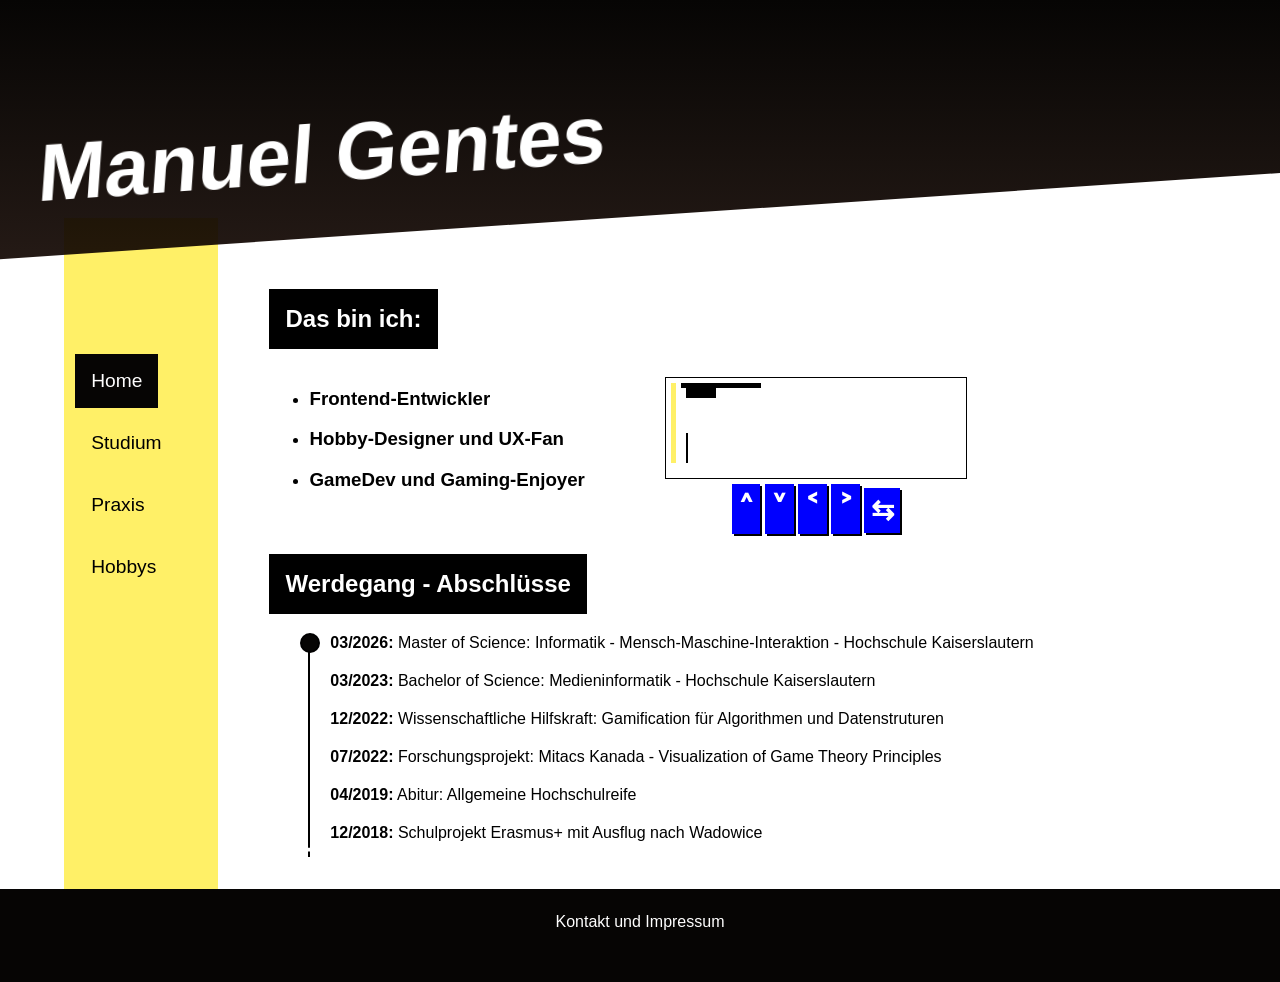
<file: index.html>
<!DOCTYPE html>
<html lang="de">

<head>
    <link rel="stylesheet" href="./main.css">
    <link rel="icon" type="image/x-icon" href="./favicon.ico">
    <meta charset="UTF-8">
    <title>Gentes - Home</title>
</head>

<body>
    <h1 class="title rotate">
        Manuel Gentes
    </h1>
    <div class="layout">

        <div class="nav-triangle">
            <svg xmlns="https://www.w3.org/2000/svg" viewBox="0 0 100 99" preserveAspectRatio="none">
                <polygon fill="white" points="-50,100 100,0 100,100" />
            </svg>
        </div>
        <nav>
            <div class="nav-list">
                <!-- (Templates?) -->
                <a class="active" href="./index.html">Home</a>
                <a href="./studium.html">Studium</a>
                <a href="./praxis.html">Praxis</a>
                <a href="./hobby.html">Hobbys</a>
            </div>
        </nav>
        <main>
            <div class="content">
                <div>
                    <h2>Das bin ich:</h2>
                    <div style="display: flex; flex-direction: row; gap: 5rem;">
                        <ul style="margin: 0;">
                            <li>
                                <h3>Frontend-Entwickler</h3>
                            </li>
                            <li>
                                <h3>Hobby-Designer und UX-Fan</h3>
                            </li>
                            <li>
                                <h3>GameDev und Gaming-Enjoyer</h3>
                            </li>
                        </ul>
                        <div class="gimmick">
                            <canvas style="border: 1px solid black;"></canvas>
                            <div>
                                <button id="mv-btn-up">˄</button>
                                <button id="mv-btn-down">˅</button>
                                <button id="mv-btn-left">˂</button>
                                <button id="mv-btn-right">˃</button>
                                <span></span>
                                <button id="sw-btn">⇆</button>
                            </div>
                        </div>
                    </div>
                </div>
                <div>
                    <h2> Werdegang - Abschlüsse </h2>
                    <div style="display: grid; grid-template-columns: 1fr 25fr; height: 100%;">
                        <div style="height: 100%;">
                            <!-- <img style="margin: unset; position: relative; left: 50%; top: 4%; object-fit: scale-down;"
                                src="./res/timeline-indicator.png"> -->
                        </div>
                        <div class="timeline timeline-main">
                            <span class="timeline-item timeline-point">
                                <strong>03/2026:</strong> Master of Science: Informatik - Mensch-Maschine-Interaktion -
                                Hochschule
                                Kaiserslautern
                                <!-- <img alt="Kurzübersicht Master-Projekte"> -->
                            </span>
                            <span class="timeline-item">
                                <strong>03/2023:</strong> Bachelor of Science: Medieninformatik - Hochschule
                                Kaiserslautern
                                <!-- <img alt="Kurzübersicht Bachelor-Projekte?"> -->
                            </span>
                            <span class="timeline-item">
                                <strong>12/2022:</strong> Wissenschaftliche Hilfskraft: Gamification für Algorithmen und
                                Datenstruturen
                            </span>
                            <span class="timeline-item">
                                <strong>07/2022:</strong> Forschungsprojekt: Mitacs Kanada - Visualization of Game
                                Theory Principles
                            </span>
                            <span class="timeline-item">
                                <strong>04/2019:</strong> Abitur: Allgemeine Hochschulreife
                            </span>
                            <span class="timeline-item" style="padding-bottom: 0;">
                                <strong>12/2018:</strong> Schulprojekt Erasmus+ mit Ausflug nach Wadowice
                            </span>
                            <span class="timeline-dash">
                            </span>
                        </div>
                    </div>
                </div>
            </div>
            <div id="sideContent">
                <img src="./res/SideShow.png" alt="Projektübersicht">
            </div>
        </main>
        <footer class="footer">
            <a href="contact.html">Kontakt und Impressum</a>
            <!-- Privacy & License -->
        </footer>
    </div>
    <script src="minigame-main.js"></script>
</body>

</html>
</file>
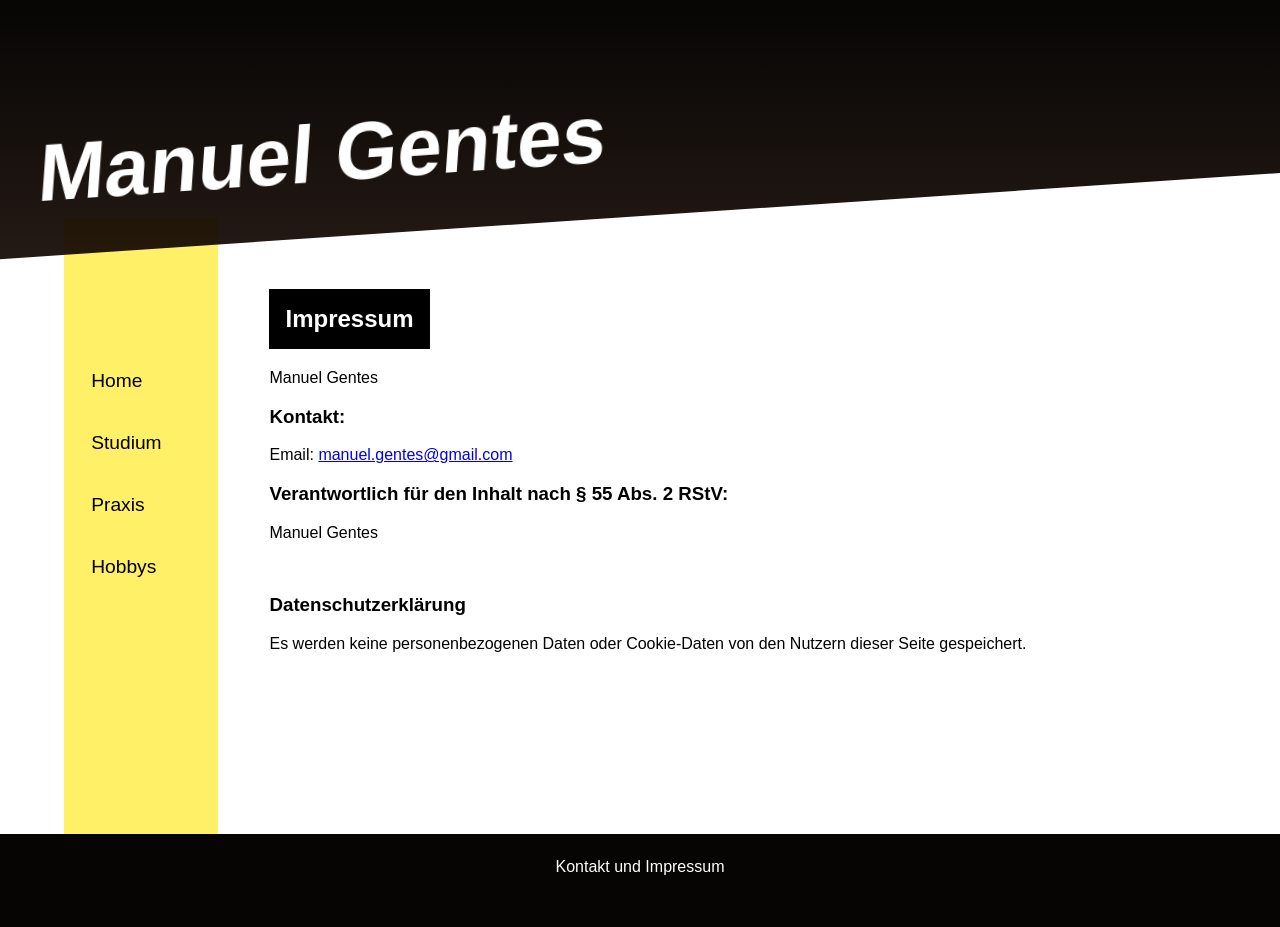
<file: contact.html>
<!DOCTYPE html>
<html lang="de">

<head>
    <link rel="stylesheet" href="./main.css">
    <link rel="icon" type="image/x-icon" href="./favicon.ico">
    <meta charset="UTF-8">
    <title>Gentes - Home</title>
</head>

<body>
    <h1 class="title rotate">
        Manuel Gentes
    </h1>
    <div class="layout">

        <div class="nav-triangle">
            <svg xmlns="https://www.w3.org/2000/svg" viewBox="0 0 100 99" preserveAspectRatio="none">
                <polygon fill="white" points="-50,100 100,0 100,100" />
            </svg>
        </div>
        <nav>
            <div class="nav-list">
                <!-- (Templates?) -->
                <a href="./index.html">Home</a>
                <a href="./studium.html">Studium</a>
                <a href="./praxis.html">Praxis</a>
                <a href="./hobby.html">Hobbys</a>
            </div>
        </nav>
        <main>
            <div class="content">
                <div>
                    <h2>Impressum</h2>
                    <p>Manuel Gentes</p>
                    <h3>Kontakt:</h3>
                    <p>Email: <a href="mailto:manuel(dot)gentes(at)gmail(dot)com">manuel.gentes@gmail.com</a></p>
                    <h3>Verantwortlich für den Inhalt nach § 55 Abs. 2 RStV:</h3>
                    <p>Manuel Gentes</p>
                    <br>
                    <h3>Datenschutzerklärung</h3>
                    <p>Es werden keine personenbezogenen Daten oder Cookie-Daten von den Nutzern dieser Seite gespeichert.</p>
                </div>
            </div>
        </main>
        <footer class="footer">
            <a href="contact.html">Kontakt und Impressum</a>
            <!-- Privacy & License -->
        </footer>
    </div>
</body>

</html>
</file>
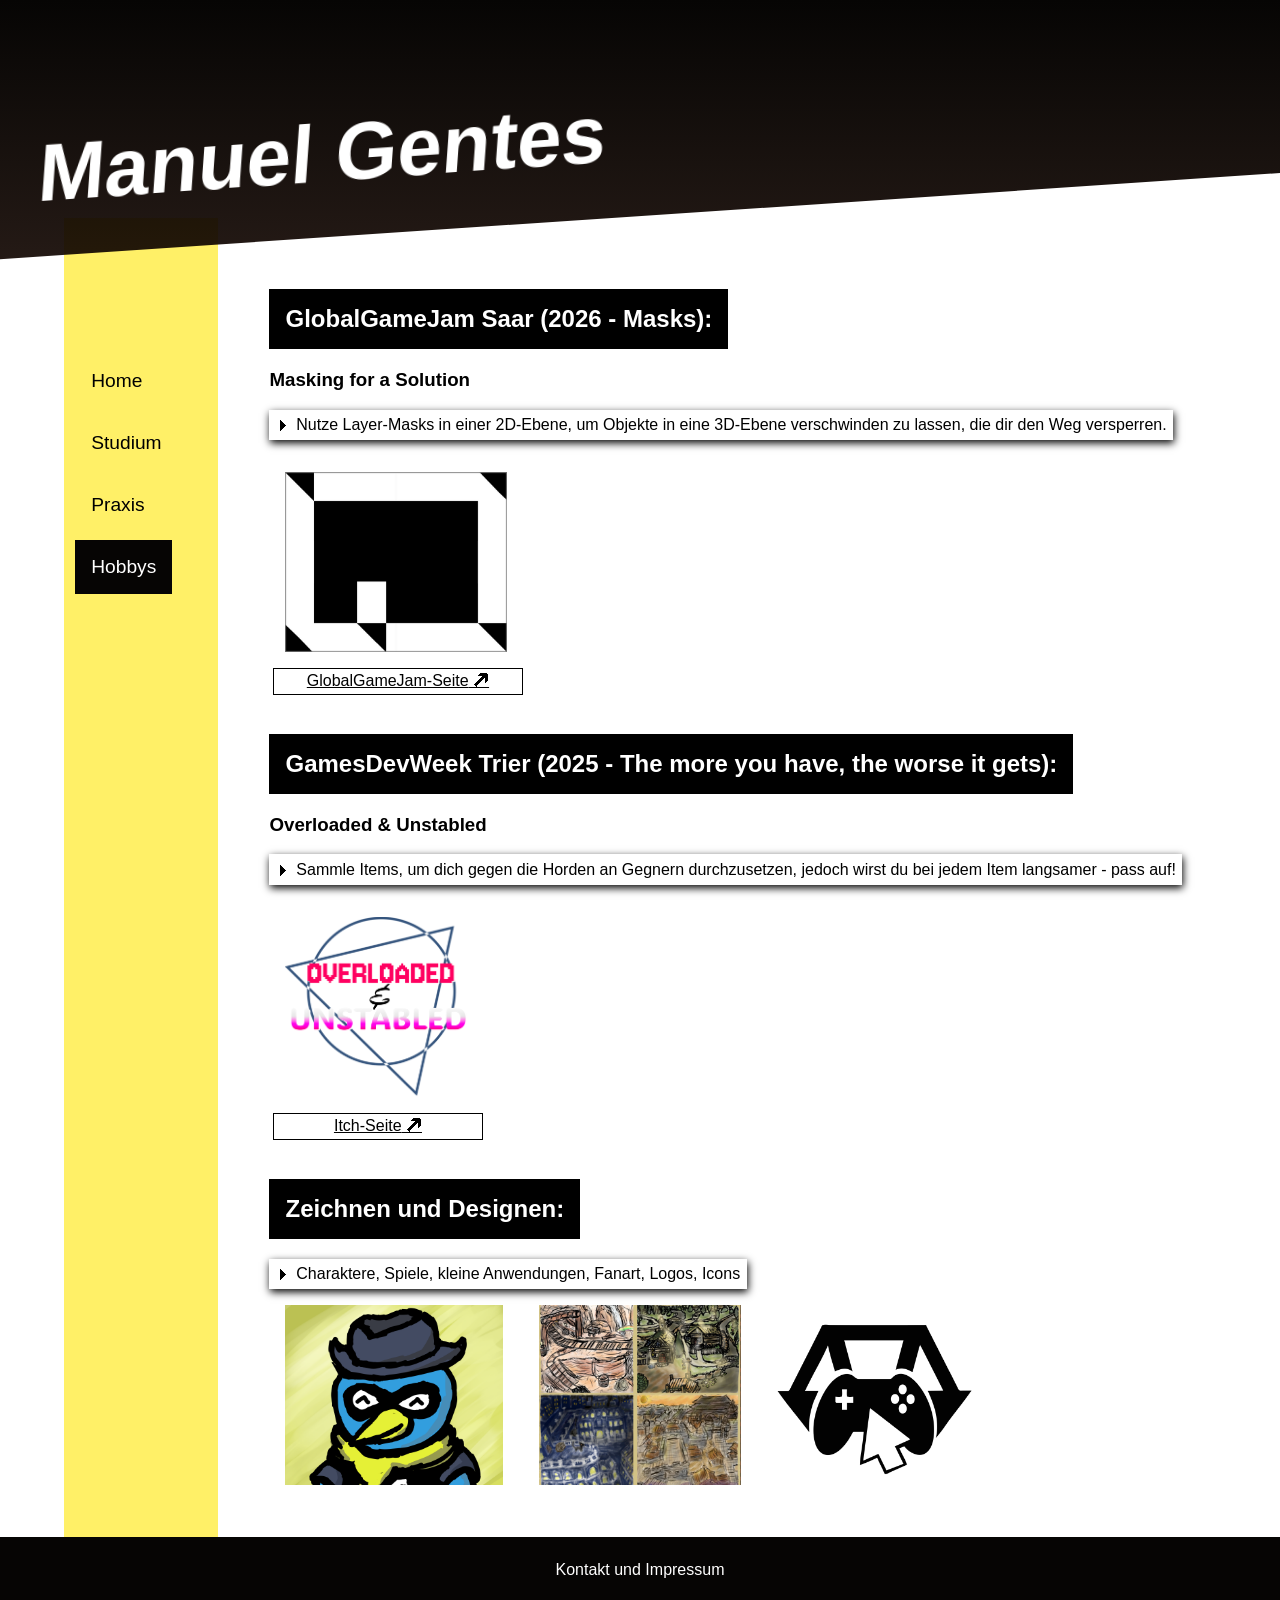
<file: hobby.html>
<!DOCTYPE html>

<head>
    <link rel="stylesheet" href="./main.css">
    <meta charset="UTF-8">
    <link rel="icon" type="image/x-icon" href="./favicon.ico">
    <title>Gentes - Hobbies</title>
</head>

<body>
    <h1 class="title rotate">
        Manuel Gentes
    </h1>
    <div class="layout">

        <div class="nav-triangle">
            <svg xmlns="https://www.w3.org/2000/svg" viewBox="0 0 100 99" preserveAspectRatio="none">
                <polygon fill="white" points="-50,100 100,0 100,100" />
            </svg>
        </div>
        <nav>

            <div class="nav-list">
                <!-- (Templates?) -->
                <a href="./index.html">Home</a>
                <a href="./studium.html">Studium</a>
                <a href="./praxis.html">Praxis</a>
                <a class="active" href="./hobby.html">Hobbys</a>
            </div>
        </nav>
        <main>
            <div class="content">
                <div class="timeline">
                    <div class="project">
                        <h2>GlobalGameJam Saar (2026 - Masks):</h2>
                        <h3>
                            Masking for a Solution
                        </h3>
                        <p class="desc">Nutze Layer-Masks in einer 2D-Ebene, um Objekte in eine 3D-Ebene verschwinden zu
                            lassen, die dir den Weg versperren.</p>
                        <div class="img-link">
                            <img src="./res/MFAS_logo_big.png">
                            <a class="external" href="https://globalgamejam.org/games/2026/maskeraden-3"
                                target="_blank">GlobalGameJam-Seite</a>
                        </div>
                    </div>
                    <div class="project">
                        <h2>GamesDevWeek Trier (2025 - The more you have, the worse it gets):</h2>
                        <h3>
                            Overloaded & Unstabled
                        </h3>
                        <p class="desc">Sammle Items, um dich gegen die Horden an Gegnern durchzusetzen, jedoch wirst du
                            bei jedem Item langsamer - pass auf!</p>
                        <div class="img-link">
                            <img src="./res/OverloadedLogo.png">
                            <a class="external" href="https://m-gentes.itch.io/overloadedandunstabled"
                                target="_blank">Itch-Seite</a>
                        </div>
                    </div>
                    <div class="project">
                        <h2>Zeichnen und Designen:</h2>
                        <div>
                            Charaktere, Spiele, kleine Anwendungen, Fanart, Logos, Icons
                        </div>
                        <img src="./res/Peng Mac Gun.png">
                        <img src="./res/PathPictures.png">
                        <img src="./res/GamingLogoBsp.png">
                    </div>
                </div>
            </div>
        </main>
        <footer class="footer">
            <a href="contact.html">Kontakt und Impressum</a>
            <!-- Privacy & License ? -->
        </footer>
    </div>
</body>
</file>
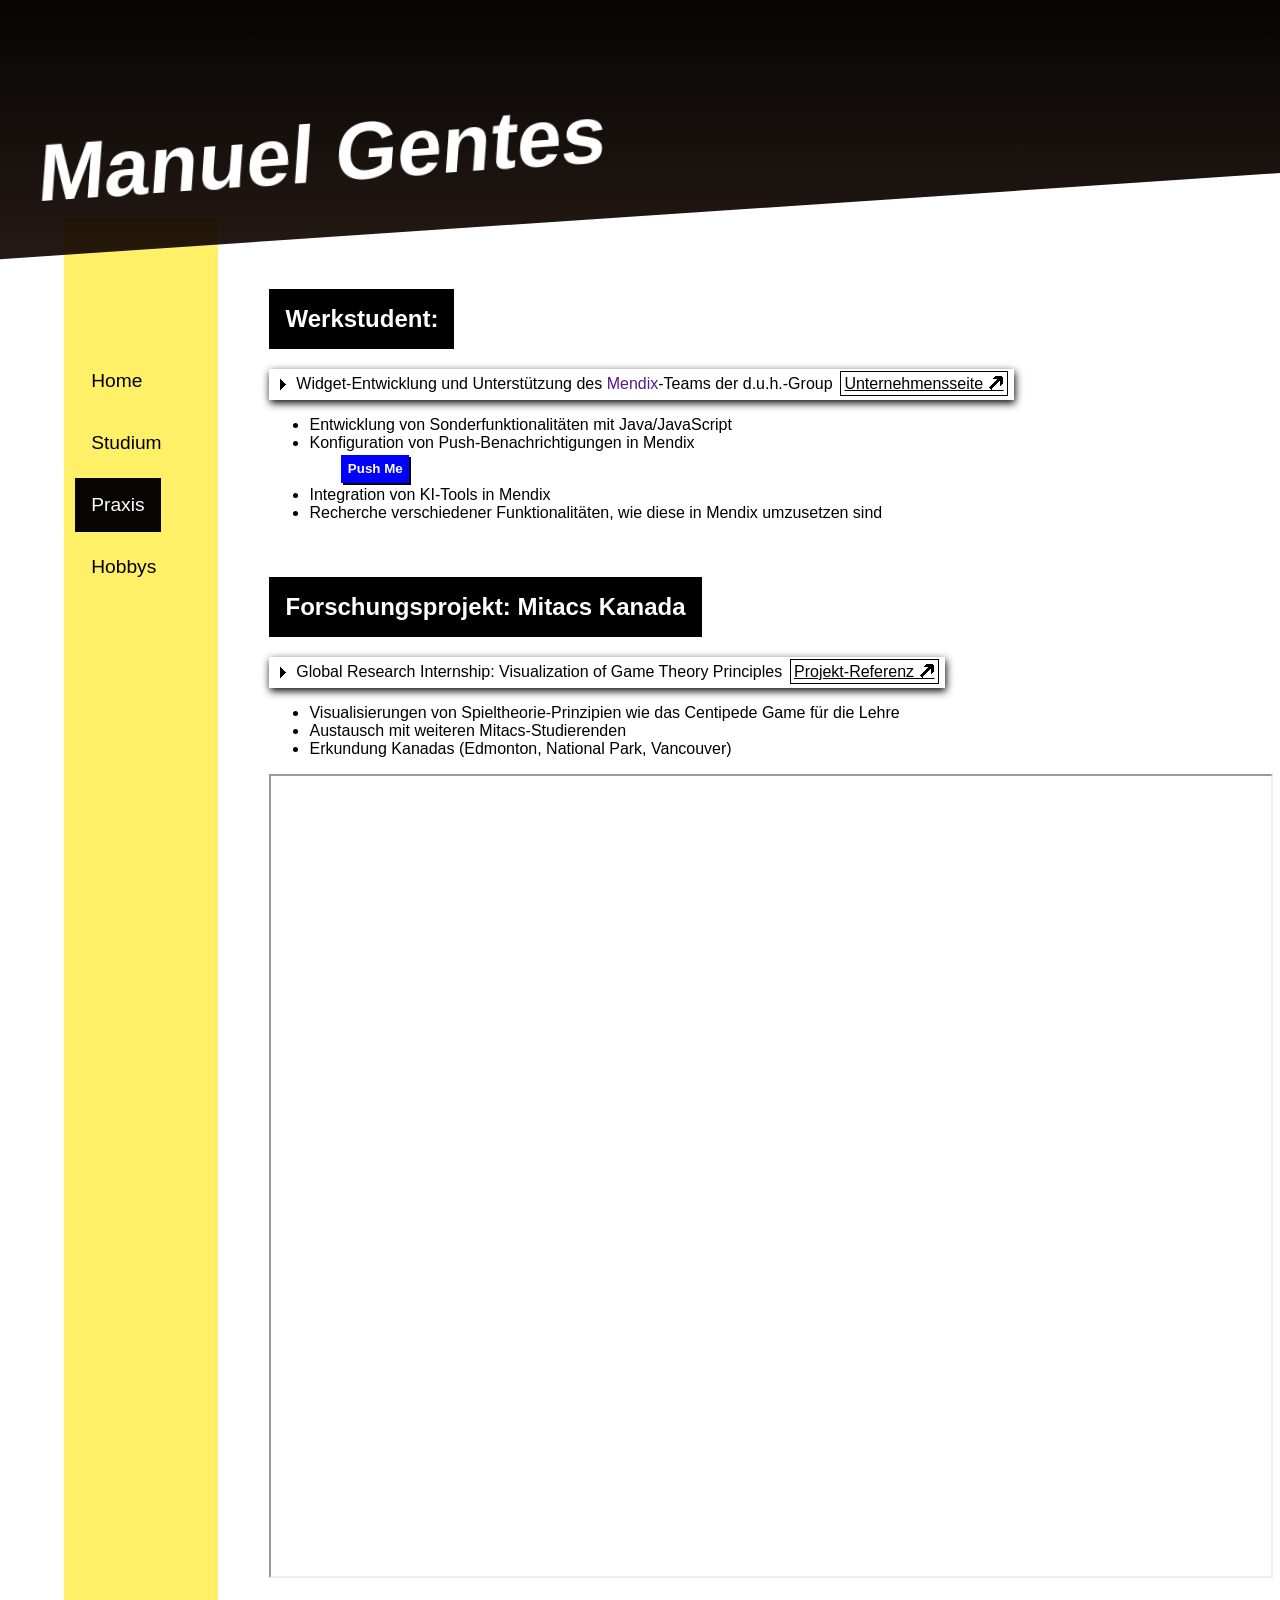
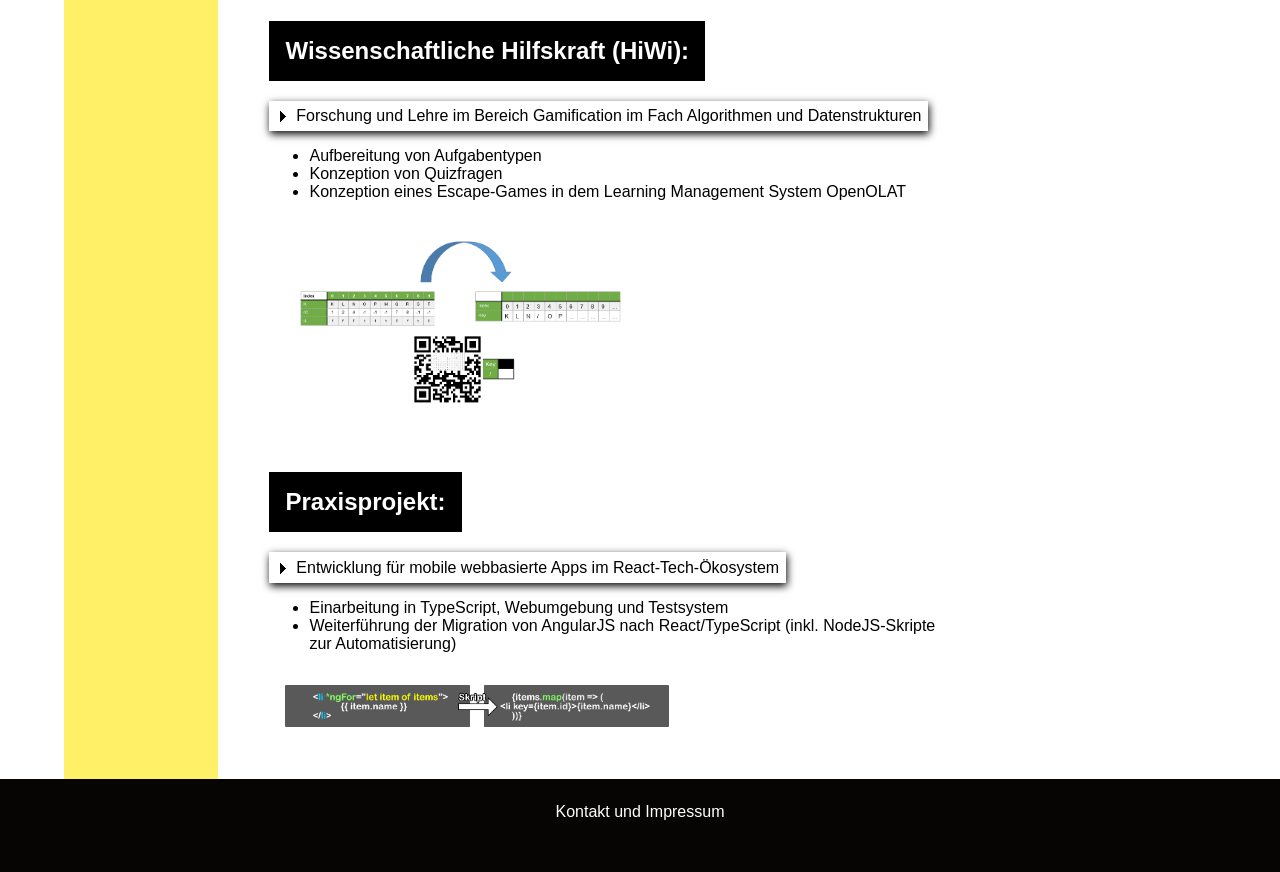
<file: praxis.html>
<!DOCTYPE html>

<head>
    <link rel="stylesheet" href="./main.css">
    <meta charset="UTF-8">
    <link rel="icon" type="image/x-icon" href="./favicon.ico">
    <title>Gentes - Praxis</title>
</head>

<body>
    <h1 class="title rotate">
        Manuel Gentes
    </h1>
    <div class="layout">

        <div class="nav-triangle">
            <svg xmlns="https://www.w3.org/2000/svg" viewBox="0 0 100 99" preserveAspectRatio="none">
                <polygon fill="white" points="-50,100 100,0 100,100" />
            </svg>
        </div>
        <nav>

            <div class="nav-list">
                <!-- (Templates?) -->
                <a href="./index.html">Home</a>
                <a href="./studium.html">Studium</a>
                <a class="active" href="./praxis.html">Praxis</a>
                <a href="./hobby.html">Hobbys</a>
            </div>
        </nav>
        <main>
            <div class="content">
                <div class="timeline">
                        <div class="project">
                            <h2>Werkstudent:</h2>
                            <div>
                                Widget-Entwicklung und Unterstützung des <a style="color: #551A8B; cursor: help;" title="Mendix ist eine (externe) Low-Code-Entwicklungsumgebung, die auf Java basiert">Mendix</a>-Teams der d.u.h.-Group <a class="external" target="_blank" href="https://www.duh-group.com/de/software/individualsoftware-mendix/">Unternehmensseite</a>
                            </div>
                            <ul>
                                <li>
                                    Entwicklung von Sonderfunktionalitäten mit Java/JavaScript
                                </li>
                                <li>
                                    Konfiguration von Push-Benachrichtigungen in Mendix
                                </li>
                                <button id="notify" title="Push-Demo">Push Me</button>
                                <li>
                                    Integration von KI-Tools in Mendix
                                </li>
                                <li>
                                    Recherche verschiedener Funktionalitäten, wie diese in Mendix umzusetzen sind
                                </li>
                            </ul>
                            <!-- <img> -->
                        </div>
                        <div class="project">
                            <h2>Forschungsprojekt: Mitacs Kanada</h2>
                            <div>Global Research Internship: Visualization of Game Theory Principles <a class="external" href="https://oscar.athabascau.ca/research.html" target="_blank">Projekt-Referenz</a></div>
                            <ul>
                                <li>Visualisierungen von Spieltheorie-Prinzipien wie das Centipede Game für die Lehre</li>
                                <li>Austausch mit weiteren Mitacs-Studierenden</li>
                                <li>Erkundung Kanadas (Edmonton, National Park, Vancouver)</li>
                            </ul>
                            <iframe width="1000" height="800" src="https://fuhualin.github.io/RPSGame/html/rps_game.html?random=true&habitMoveCounter=true&pr_util1=1&pr_util2=-1&sr_util1=-1&sr_util2=1&sp_util1=1&sp_util2=-1&rp_util1=-1&rp_util2=1&rs_util1=1&rs_util2=-1&ps_util1=-1&ps_util2=1">
                            </iframe>
                        </div>
                        <div class="project">
                            <h2>Wissenschaftliche Hilfskraft (HiWi):</h2>
                            <div>
                                Forschung und Lehre im Bereich Gamification im Fach Algorithmen und Datenstrukturen
                            </div>
                            <ul>
                                <li>Aufbereitung von Aufgabentypen</li>
                                <li>Konzeption von Quizfragen</li>
                                <li>Konzeption eines Escape-Games in dem Learning Management System OpenOLAT</li>
                            </ul>
                            <img src="./res/ALDS-Escape-Bsp.png">
                        </div>
                        <div class="project">
                            <h2>Praxisprojekt:</h2>
                            <div>
                                Entwicklung für mobile webbasierte Apps im React-Tech-Ökosystem
                            </div>
                            <ul>
                                <li>Einarbeitung in TypeScript, Webumgebung und Testsystem</li>
                                <li>Weiterführung der Migration von AngularJS nach React/TypeScript (inkl. NodeJS-Skripte zur Automatisierung)</li>
                            </ul>
                            <img style="max-width: 30vw;" src="./res/Angular migration.png">
                        </div>
                </div>
            </div>
        </main>
        <footer class="footer">
            <a href="contact.html">Kontakt und Impressum</a>
            <!-- Erreichbar unter: ? -->
            <!-- Privacy & License ? -->
        </footer>
    </div>
</body>

<script>
    
const button = document.querySelector("#notify");
var logs = ""

function notify() {
    
      const n = new Notification(`Ein kleiner Push kann nicht schaden.`, {
        tag: "soManyNotifications",
      });
}

button.addEventListener("click", () => {
  if (Notification?.permission === "granted") {
    logs = `The site has permission to show notifications. Showing notifications.\n`;
    notify();
  } else if (Notification?.permission !== "denied") {
    logs = "Requesting notification permission.\n";
    // If the user hasn't told if they want to be notified or not
    // Note: because of Chrome, we are not sure the permission property
    // is set, therefore it's unsafe to check for the "default" value.
    Notification.requestPermission().then((status) => {
      // If the user said okay
      if (status === "granted") {
        logs =
          "User granted the permission. Sending notifications.\n";
        notify();
      } else {
        // Otherwise, we can fallback to a regular modal alert
        logs = `User denied the permission request.\n`;
      }
    });
  } else {
    // If the user refuses to get notified, we can fallback to a regular modal alert
    logs = `The site does not have permission to show notifications.\n`;
  }

  console.log(logs)

});
</script>
</file>
<file: main.css>
* {
    font-family: Arial, Tahoma, Verdana, sans-serif;
    --dark: #060504;
    --yellow: #FFF067;
}

/* Check overflow */
/* * {
    outline: 1px solid red;
} */

body {
    margin: 0px;
    display: flex;
    flex-direction: column;
    width: 100%;
    height: 100%;
}

.layout {
    display: grid;
    grid-template-areas:
        "header header"
        "nav content"
        "footer footer";
    grid-template-columns: 0.8fr 3fr;
    height: 100%;
    max-width: 100%;

    /* fill missing */
    height: 100vh;
    grid-template-rows: auto 5fr auto;

    @media (width <=1000px) {
        column-gap: 5rem;

    }
}


.nav-triangle {
    color: white;
    position: relative;
    /* height: max(301px, 20vh); */
    height: clamp(301px, 12vh, 50rem);
    background-image: linear-gradient(var(--dark), #291d18);
    grid-area: header;
}

.layout nav {
    grid-area: nav;
    height: 100%;
    background-color: var(--yellow);
    mix-blend-mode: multiply;
    width: 12vw;
    min-width: 8rem;
    margin-left: 4rem;
    padding-top: 8rem;
    margin-top: -5.2rem;
}

.layout footer {
    grid-area: footer;
    background-color: var(--dark);
    padding: 1.5rem;
    height: max(5vh, 20%);
    /* width: 100vw; */
    color: white;
    text-align: center;
    z-index: 100;
    /* padding-bottom: 100%; */
}

.layout main {
    grid-area: content;
    height: 100%;
}

h2,
.heading,
.nav-list a,
strong {
    font-family: "Arial Rounded MT Bold", Arial;
}

h2 {
    padding: 1rem;
    background-color: black;
    color: white;
    min-width: fit-content;
    max-width: 10vw;
}

.absolute {
    position: absolute;
    padding-top: 8rem;
}

.sticky {
    position: sticky;
}

.nav-list {
    /* position: absolute;
            top: 160px;
            left: 20%; */
    /* height: 100vh; */
    display: flex;
    flex-direction: column;
    margin-left: 2rem;
    top: 180px;
    position: sticky;

    padding-left: 1.2rem;

    /* gap: 1.2rem; */
    a {
        padding: 1rem;
        font-size: 1.2em;
        text-decoration: none;
        color: black;
        margin-left: min(-2.5rem, -2vw);
        margin-top: 0.5rem;
    }

    /* a:before {
                content: '▶';
                position: absolute;
                left: 16px;
            } */

    a:hover,
    a:active,
    a.active {
        background-color: var(--dark);
        color: white;
        cursor: pointer;
        width: fit-content;
    }
}

svg {
    position: absolute;
    bottom: 0;
    width: 100%;
    height: 10vw;
    /* set height to pixels if you want angle to change with screen width */
}

.title {
    /* all: unset; */
    position: absolute;
    /* top: 12vh; */
    top: min(12vh, 7rem);
    color: white;
    font-weight: bold;
    font-size: 5em;
    font-family: "Arial Rounded MT Bold", Arial;
    left: 3vw;
    margin: 0px;
    z-index: 100;
}

/* @media only screen and (max-width: 700px) {
    .title {
        top: 8vh;
    }
} */

.content {
    display: flex;
    flex-direction: column;
    position: relative;
    top: -2rem;
    /* padding-left: 1rem; */
}

.timeline {
    display: flex;
    flex-direction: column;
    gap: 1.2rem;
}

.rotate {

    transform: rotate(-4deg) skew(3.0rad);

    /* Safari */
    -webkit-transform: rotate(-4deg) skew(3.0rad);

    /* Firefox */
    -moz-transform: rotate(-4deg) skew(3.0rad);

}

.timeline.project {
    display: flex;
    flex-direction: column;
}

.project>div:not(.img-link),
.desc {
    box-shadow: 1px 3px 8px black;
    padding: 0.4rem;
    width: fit-content;

    &::before {
        content: "⏵ ";
    }
}

/* .desc::before {
    content: "⏵ ";
} */

main img {
    margin: 1rem;
    max-height: 20vh;
}

.img-link {
    display: flex;
    flex-direction: column;
    align-content: center;
    width: fit-content;
    text-align: center;
}

.external {
    color: black;
    cursor: pointer;
    border: 1px solid black;
    padding: 0.2rem;
    margin-left: 0.2rem;
}

.external:hover {
    background-color: black;
    color: white;
}

.external::after {
    content: " 🡵";
}

#notify {
    background-color: blue;
    color: white;
    cursor: pointer;
    padding: 0.4rem;
    font-weight: bold;
    border: none;
    box-shadow: 2px 2px black;
}

#notify {
    margin-left: 2rem;
    margin-top: 0.2rem;
    margin-bottom: 0.2rem;
}

#notify:hover,
.gimmick>div>button:hover {
    background-color: #5858ff;
}

.gimmick>div>button {
    background-color: blue;
    color: white;
    cursor: pointer;
    padding: 0.4rem;
    font-weight: bold;
    border: none;
    box-shadow: 2px 2px black;
    font-size: 2rem;
    max-height: 5rem;
}

.gimmick {
    /* position: absolute;
    left: 2rem;
    top: 0; */
    display: flex;
    flex-direction: column;
    align-items: center;
    gap: 0.3rem;
    margin-top: 0.5rem;
}

.timeline>.timeline-item {
    position: relative;
    border-left: 2px solid black;
    padding: 0 0 20px 20px;

    &.timeline-point::before {
        position: absolute;
        width: 16px;
        height: 16px;
        top: -1px;
        left: -10px;
        content: "";
        border: 2px solid black;
        background-color: var(--dark);
        border-radius: 20px;
    }
}

.timeline-dash {
    position: relative;
    border-left: 2px dashed black;
    padding: 0 0 15px 15px;
}

.timeline.timeline-main {
    gap: 0px;
}

.timeline li {
    max-width: 50vw;
}

#sw-btn {
    font-size: 1.76rem;
}

#sideContent {
    position: absolute;
    top: 143px;
    height: 90vh;
    right: 0;
    border-left: 10px solid var(--dark);
    padding: 2rem 0;

    @media (width < 1500px) {
        display: none;
    }

    @media (height >= 960px) {
        padding: 0;
        height: 88vh;
        top: 13vh;
    }
}

#sideContent img {
    width: 100%;
    height: 100%;
    max-height: 100%;
    margin: 0;
}

footer a {
    color: #fff;
    text-decoration: none;
    padding: 1rem;
    &:hover {
        background-color: #fff;
        color: black;
    }
}
</file>
